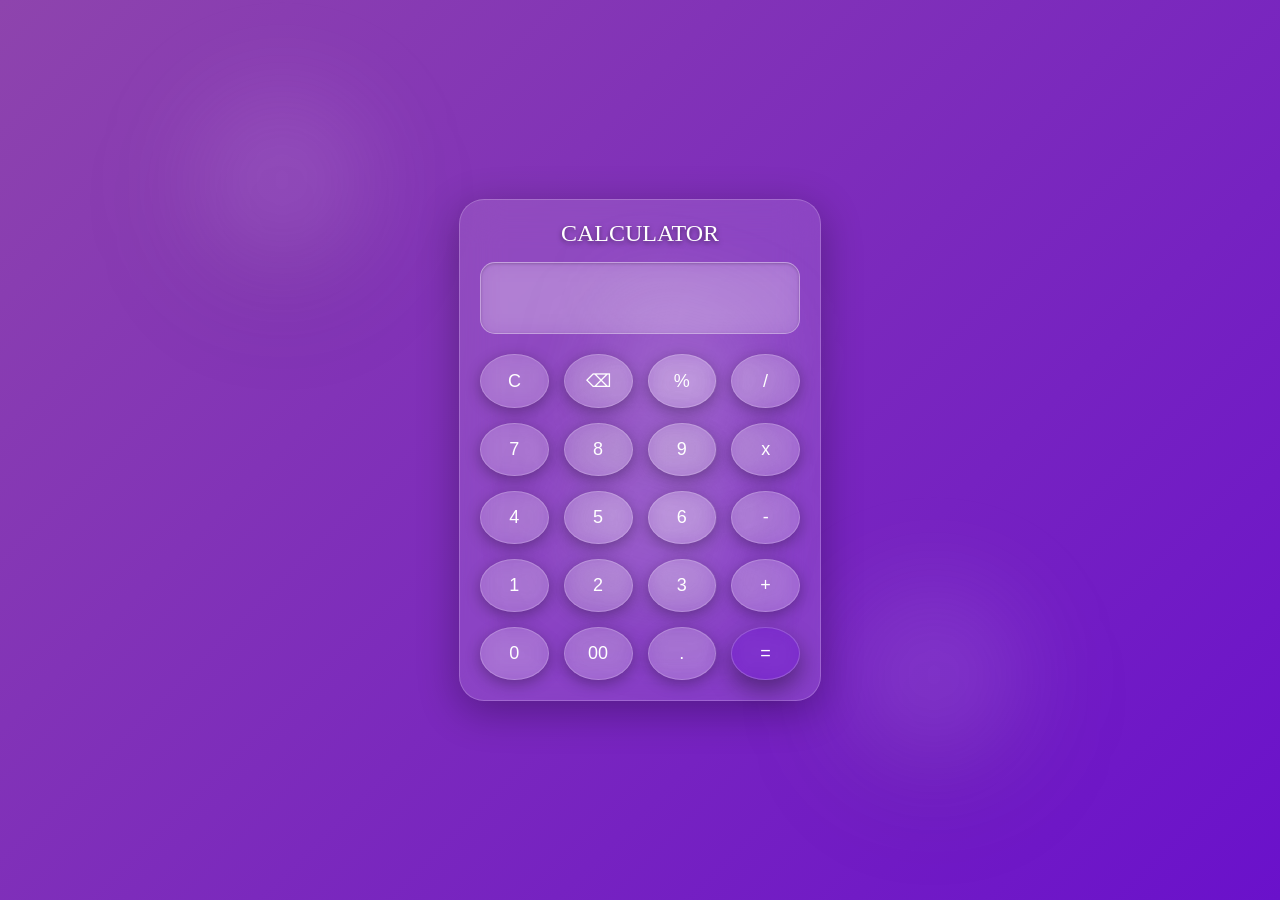
<file: index.html>
<!DOCTYPE html>
<html lang="en">
<head>
    <meta charset="UTF-8">
    <meta name="viewport" content="width=device-width, initial-scale=1.0">
    <title>Calculator</title>
    <link rel="stylesheet" href="styles.css">
</head>
<body>
    <div class="calculator">
        <div class="title">CALCULATOR</div>
        <div class="display" id="display"></div>
        <div class="shape-square one"></div>
<div class="shape-square two"></div>
        <div class="buttons">
            <button class="btn" onclick="clearDisplay()">C</button>
            <button class="btn" onclick="backspace()">⌫</button>
            <button class="btn" onclick="appendValue('%')">%</button>
            <button class="btn" onclick="appendValue('/')">/</button>
            <button class="btn" onclick="appendValue('7')">7</button>
            <button class="btn" onclick="appendValue('8')">8</button>
            <button class="btn" onclick="appendValue('9')">9</button>
            <button class="btn" onclick="appendValue('*')">x</button>
            <button class="btn" onclick="appendValue('4')">4</button>
            <button class="btn" onclick="appendValue('5')">5</button>
            <button class="btn" onclick="appendValue('6')">6</button>
            <button class="btn" onclick="appendValue('-')">-</button>
            <button class="btn" onclick="appendValue('1')">1</button>
            <button class="btn" onclick="appendValue('2')">2</button>
            <button class="btn" onclick="appendValue('3')">3</button>
            <button class="btn" onclick="appendValue('+')">+</button>
            <button class="btn" onclick="appendValue('0')">0</button>
            <button class="btn" onclick="appendValue('00')">00</button>
            <button class="btn" onclick="appendValue('.')">.</button>
            <button class="btn equals" onclick="calculate()">=</button>
        </div>
    </div>
    <script src="script.js"></script>
</body>
</html>
</file>
<file: styles.css>
body {
    font-family: 'Merriweather', serif;
    background: linear-gradient(135deg, #8e44ad, #6a11cb); /* Purple-dominant gradient */
    display: flex;
    justify-content: center;
    align-items: center;
    height: 100vh;
    margin: 0;
    overflow: hidden;
    position: relative;
}

/* Background 3D Shapes */
body::before,
body::after {
    content: '';
    position: absolute;
    width: 180px;
    height: 180px;
    background: rgba(255, 255, 255, 0.1); /* Semi-transparent white */
    border-radius: 50%; /* Circular shape */
    filter: blur(50px);
    box-shadow: 0 20px 30px rgba(0, 0, 0, 0.2);
    z-index: 0;
}

body::before {
    top: 10%;
    left: 15%;
}

body::after {
    bottom: 15%;
    right: 20%;
}

/* Additional 3D Shape (Square) */
.shape-square {
    position: absolute;
    width: 150px;
    height: 150px;
    background: rgba(255, 255, 255, 0.15);
    border-radius: 20px; /* Rounded square */
    filter: blur(40px);
    box-shadow: 0 10px 30px rgba(0, 0, 0, 0.2);
    z-index: 0;
    transform: rotate(15deg); /* Slight tilt for aesthetic effect */
}

.shape-square.one {
    top: 20%;
    left: 40%;
}

.shape-square.two {
    bottom: 20%;
    right: 25%;
}

/* Calculator Styles */
.calculator {
    position: relative;
    z-index: 1;
    background: rgba(255, 255, 255, 0.12); /* Slightly more transparent */
    border-radius: 25px;
    padding: 20px;
    width: 320px;
    box-shadow: 0 10px 40px rgba(0, 0, 0, 0.3); /* Deeper shadow */
    backdrop-filter: blur(20px); /* Strong frosted glass effect */
    border: 1px solid rgba(255, 255, 255, 0.2); /* Subtle border */
}

/* Title Styles */
.title {
    text-align: center;
    font-size: 24px;
    color: white;
    margin-bottom: 15px;
    text-shadow: 0 2px 5px rgba(0, 0, 0, 0.5);
}

/* Display Styles */
.display {
    background: rgba(255, 255, 255, 0.2);
    color: white;
    font-size: 24px;
    text-align: right;
    padding: 10px;
    border-radius: 15px;
    margin-bottom: 20px;
    height: 50px;
    display: flex;
    align-items: center;
    box-shadow: inset 0 1px 3px rgba(0, 0, 0, 0.2);
    backdrop-filter: blur(10px);
    border: 1px solid rgba(255, 255, 255, 0.3);
}

/* Buttons Grid */
.buttons {
    display: grid;
    grid-template-columns: repeat(4, 1fr);
    gap: 15px;
}

/* Button Styles */
.btn {
    background: rgba(255, 255, 255, 0.15);
    color: white;
    border: none;
    padding: 15px;
    font-size: 18px;
    border-radius: 50%; /* Circular buttons */
    cursor: pointer;
    box-shadow: 0 4px 15px rgba(0, 0, 0, 0.3); /* Floating look */
    transition: transform 0.2s ease, box-shadow 0.2s ease;
    backdrop-filter: blur(10px); /* Frosted glass effect */
    border: 1px solid rgba(255, 255, 255, 0.2);
}

.btn:hover {
    transform: translateY(-3px);
    box-shadow: 0 8px 25px rgba(0, 0, 0, 0.4);
}

.btn:active {
    transform: translateY(2px);
    box-shadow: 0 3px 6px rgba(0, 0, 0, 0.2);
}

/* Equals Button */
.equals {
    background: rgba(106, 17, 203, 0.5); /* Vibrant violet */
    color: white;
    box-shadow: 0 10px 25px rgba(0, 0, 0, 0.4);
}
</file>
